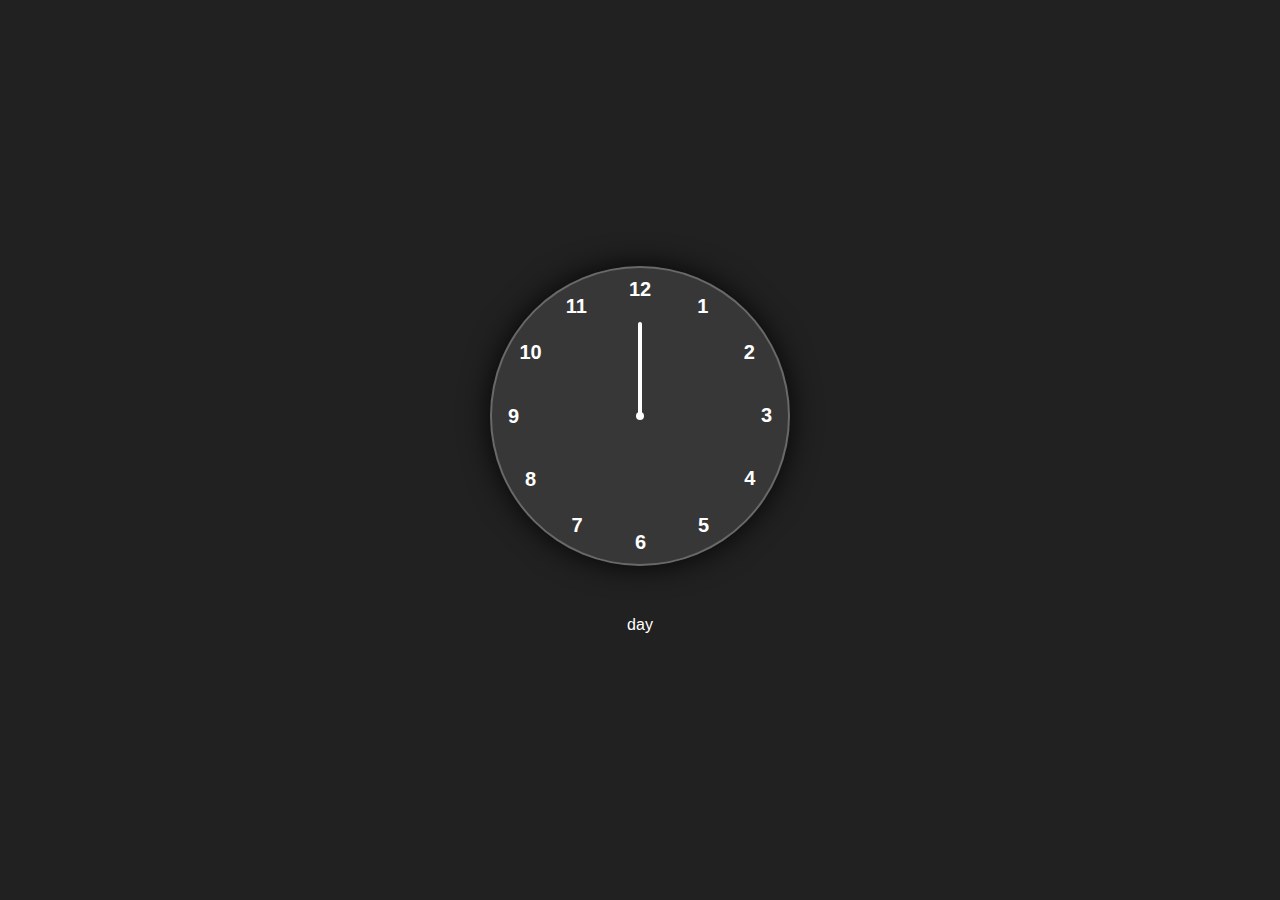
<file: index.html>
<!DOCTYPE html>
<html lang="en">
<head>
    <meta charset="UTF-8">
    <meta http-equiv="X-UA-Compatible" content="IE=edge">
    <meta name="viewport" content="width=device-width, initial-scale=1.0">
    <title>Clock</title>
    <link rel="stylesheet" href="clock.css">
    
</head>
<body>
    <!-- <div id="center">Are Yarr Time to dekh le Bhai !</div> -->
    <div class="parent">
    <div class="container">
        <div class="clock">
          <div style="--clr:#ff3d58;--h:74px;"class="hand" id="hour"><i></i></div>
          <div style="--clr:#00a6ff;--h:84px;"class="hand" id="min"><i></i></div>
          <div style="--clr:#ffffff;--h:94px;"class="hand" id="sec"><i></i></div>

            <span style="--i:1"><b>1</b></span>
            <span style="--i:2"><b>2</b></span>
            <span style="--i:3"><b>3</b></span>
            <span style="--i:4"><b>4</b></span>
            <span style="--i:5"><b>5</b></span>
            <span style="--i:6"><b>6</b></span>
            <span style="--i:7"><b>7</b></span>
            <span style="--i:8"><b>8</b></span>
            <span style="--i:9"><b>9</b></span>
            <span style="--i:10"><b>10</b></span>
            <span style="--i:11"><b>11</b></span>
            <span style="--i:12"><b>12</b></span>
        </div>
        
    </div>
    <div class="day">
        <span id="day">day</span>
        <!-- <span id="date">day</span> -->
    </div>
</div>
    <script src="clock.js" defer></script>
</body>
</html>
</file>
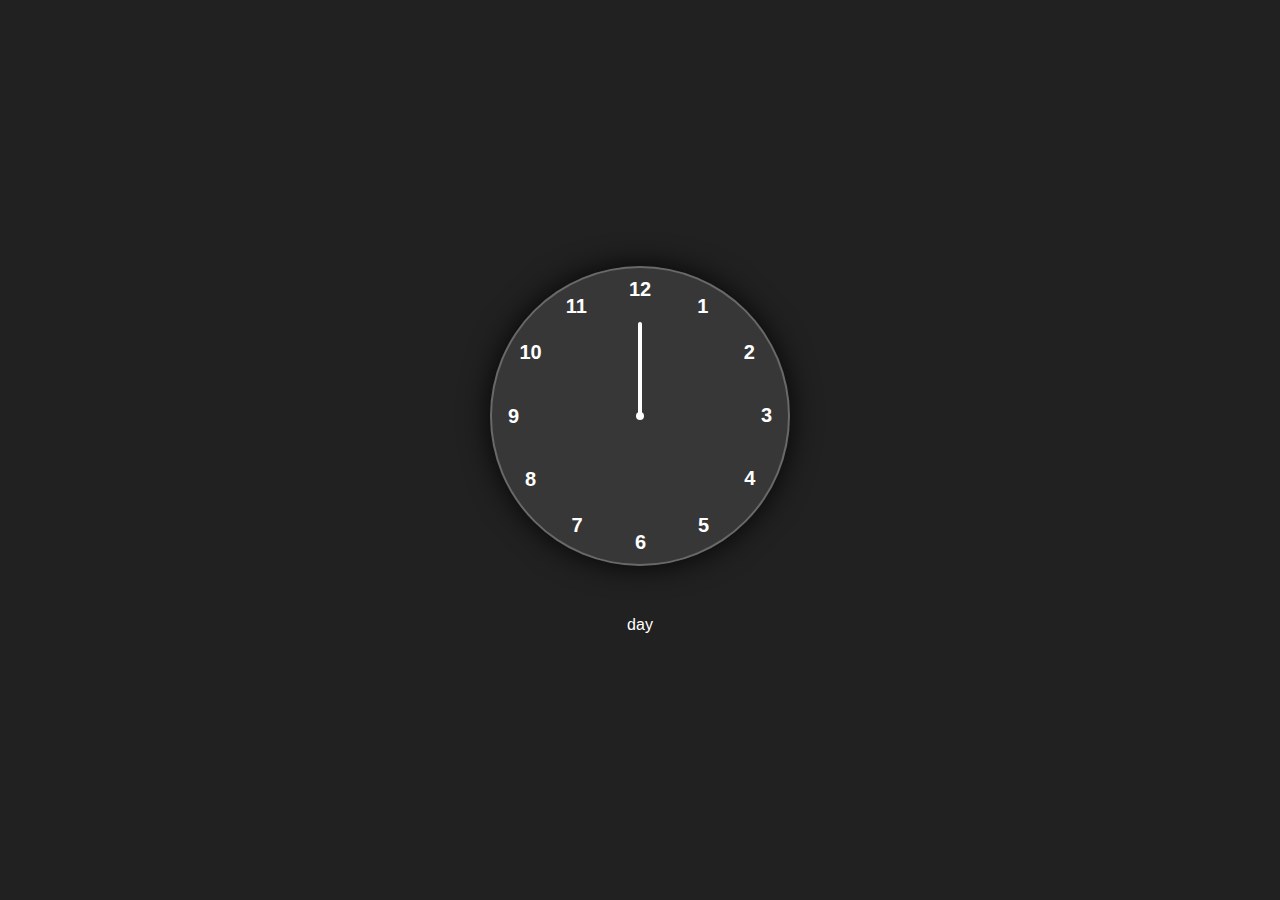
<file: clock.html>
<!DOCTYPE html>
<html lang="en">
<head>
    <meta charset="UTF-8">
    <meta http-equiv="X-UA-Compatible" content="IE=edge">
    <meta name="viewport" content="width=device-width, initial-scale=1.0">
    <title>Clock</title>
    <link rel="stylesheet" href="clock.css">
    
</head>
<body>
    <!-- <div id="center">Are Yarr Time to dekh le Bhai !</div> -->
    <div class="parent">
    <div class="container">
        <div class="clock">
          <div style="--clr:#ff3d58;--h:74px;"class="hand" id="hour"><i></i></div>
          <div style="--clr:#00a6ff;--h:84px;"class="hand" id="min"><i></i></div>
          <div style="--clr:#ffffff;--h:94px;"class="hand" id="sec"><i></i></div>

            <span style="--i:1"><b>1</b></span>
            <span style="--i:2"><b>2</b></span>
            <span style="--i:3"><b>3</b></span>
            <span style="--i:4"><b>4</b></span>
            <span style="--i:5"><b>5</b></span>
            <span style="--i:6"><b>6</b></span>
            <span style="--i:7"><b>7</b></span>
            <span style="--i:8"><b>8</b></span>
            <span style="--i:9"><b>9</b></span>
            <span style="--i:10"><b>10</b></span>
            <span style="--i:11"><b>11</b></span>
            <span style="--i:12"><b>12</b></span>
        </div>
        
    </div>
    <div class="day">
        <span id="day">day</span>
        <!-- <span id="date">day</span> -->
    </div>
</div>
    <script src="clock.js" defer></script>
</body>
</html>
</file>
<file: clock.css>
*{
    margin: 0;
    padding: 0;box-sizing: border-box;
    font-family: sans-serif;
    color: #ffffff;
}
body{
    display: flex;
    justify-content: center;
    align-items: center;
    min-height: 100vh;
    background-color: #212121;
}
.container{
    position: relative;
}
.clock{
    width: 300px;
    height: 300px;
    border-radius: 50%;
    background-color: rgba(255, 255,255, 0.1);
    border: 2px solid rgba(255, 255,255, 0.25);
    box-shadow: 0px 0px 30px rgba(0, 0,0, 0.9);
    display: flex;
    justify-content: center;
    align-items: center;
}
.clock span{
    position: absolute;
    transform: rotate(calc(30deg*var(--i)));
    inset:12px;
    text-align: center;

}
.clock span b{
    transform: rotate(calc(-30deg*var(--i)));
    display: inline-block;
    font-size: 20px;
}
.clock::before{
    content:'';
    position: absolute;
    width: 8px;
    height: 8px;
    border-radius: 50%;
    background-color: #fff;
    z-index: 1;
}
.hand{
    position: absolute;
display: flex;
justify-content: center;
align-items: flex-end;
}
.hand i{
position: absolute;
background-color: var(--clr);
width: 4px;
height: var(--h);
border-radius: 8px;
}
.parent{
    display: flex;
    justify-content: center;
    align-items: center;
    flex-direction: column;
}
.day{
    margin-top: 50px;
}
#center{
    position: relative;
    top: 0px;
}
</file>
